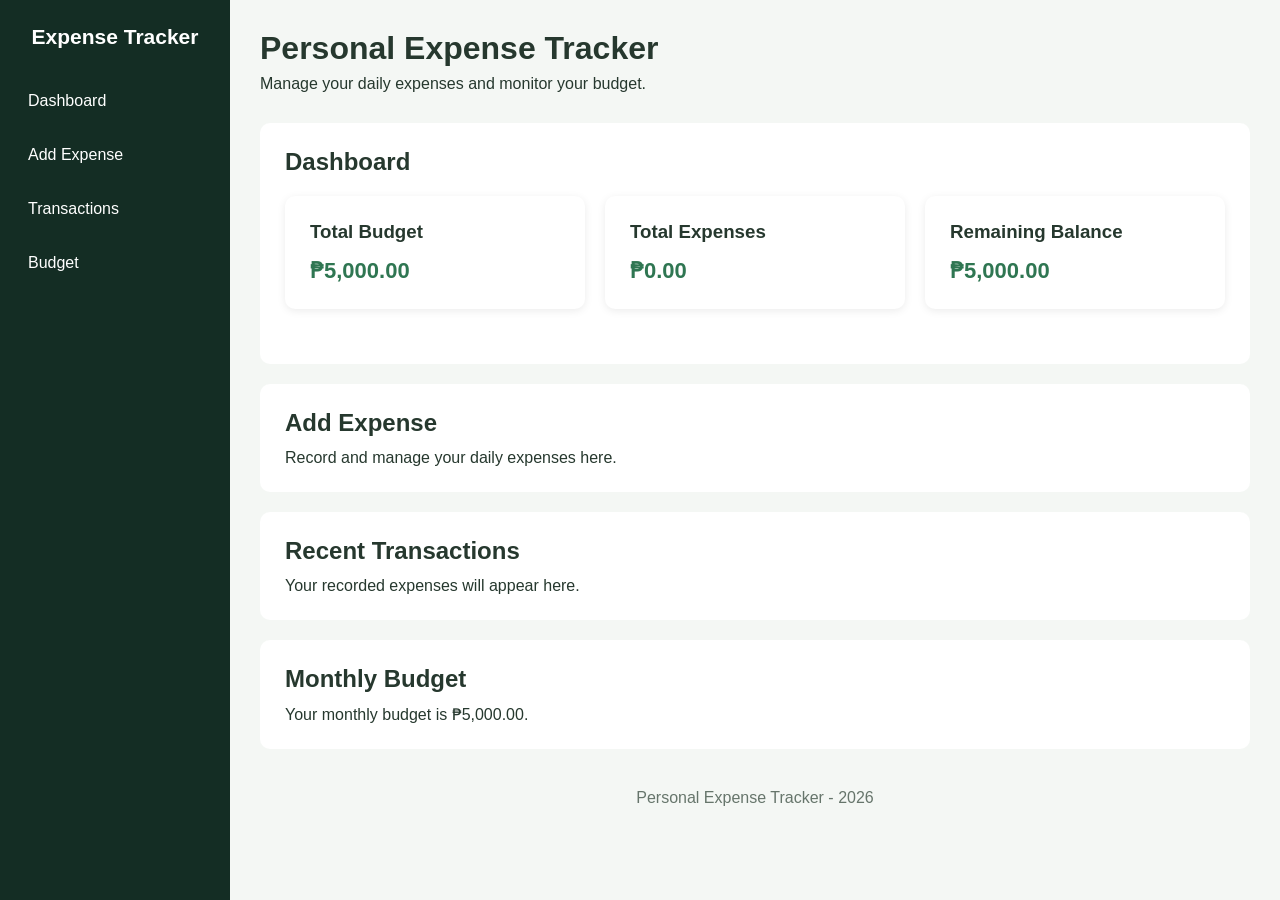
<file: Expensestracker.html>
<!DOCTYPE html>
<html xmlns="http://www.w3.org/1999/xhtml">
<head>
    <title>Personal Expense Tracker</title>
    <meta charset="UTF-8" />
    <meta name="viewport" content="width=device-width, initial-scale=1.0" />
    <meta name="description"
          content="A website for tracking and managing daily expenses." />
    <meta name="author" content="Your Name" />

    <link rel="icon" type="image/png" href="money-brain.png" />
    <link rel="stylesheet" type="text/css" href="style.css" />
    <link rel="icon" type="image/x-icon" href="logo.png">
</head>

<body>

    <div class="container">

        <!-- Sidebar Menu -->
        <nav class="sidebar">
            <h2>Expense Tracker</h2>

            <ul>
                <li><a href="#dashboard">Dashboard</a></li>
                <li><a href="#add-expense">Add Expense</a></li>
                <li><a href="#transactions">Transactions</a></li>
                <li><a href="#budget">Budget</a></li>
            </ul>
        </nav>

        <!-- Main Content -->
        <div class="main-content">

            <header>
                <h1>Personal Expense Tracker</h1>
                <p>Manage your daily expenses and monitor your budget.</p>
            </header>

            <section id="dashboard">
                <h2>Dashboard</h2>

                <div class="cards">
                    <div class="card">
                        <h3>Total Budget</h3>
                        <p>₱5,000.00</p>
                    </div>

                    <div class="card">
                        <h3>Total Expenses</h3>
                        <p>₱0.00</p>
                    </div>

                    <div class="card">
                        <h3>Remaining Balance</h3>
                        <p>₱5,000.00</p>
                    </div>
                </div>
            </section>

            <section id="add-expense">
                <h2>Add Expense</h2>
                <p>Record and manage your daily expenses here.</p>
            </section>

            <section id="transactions">
                <h2>Recent Transactions</h2>
                <p>Your recorded expenses will appear here.</p>
            </section>

            <section id="budget">
                <h2>Monthly Budget</h2>
                <p>Your monthly budget is ₱5,000.00.</p>
            </section>

            <footer>
                <p>Personal Expense Tracker - 2026</p>
            </footer>

        </div>
    </div>

</body>
</html>
</file>
<file: style.css>
* {
    box-sizing: border-box;
    margin: 0;
    padding: 0;
}

body {
    font-family: Arial, sans-serif;
    background-color: #f4f7f4;
    color: #26382e;
}

.container {
    display: flex;
    min-height: 100vh;
}


.sidebar {
    width: 230px;
    background-color: #142d24;
    color: white;
    padding: 25px 15px;
}

.sidebar h2 {
    text-align: center;
    margin-bottom: 30px;
    font-size: 21px;
}

.sidebar ul {
    list-style: none;
}

.sidebar li {
    margin-bottom: 10px;
}

.sidebar a {
    display: block;
    color: white;
    text-decoration: none;
    padding: 13px;
    border-radius: 6px;
    transition: 0.3s;
}

.sidebar a:hover {
    background-color: #2f7652;
}


.main-content {
    flex: 1;
    padding: 30px;
}

header {
    margin-bottom: 30px;
}

header h1 {
    margin-bottom: 8px;
}


.cards {
    display: grid;
    grid-template-columns: repeat(3, 1fr);
    gap: 20px;
    margin-top: 20px;
    margin-bottom: 30px;
}

.card {
    background-color: white;
    padding: 25px;
    border-radius: 10px;
    box-shadow: 0 2px 8px rgba(0, 0, 0, 0.08);
}

.card h3 {
    margin-bottom: 15px;
}

.card p {
    font-size: 22px;
    font-weight: bold;
    color: #2f7652;
}


section {
    background-color: white;
    padding: 25px;
    margin-bottom: 20px;
    border-radius: 10px;
}

section h2 {
    margin-bottom: 12px;
}


footer {
    text-align: center;
    padding: 20px;
    margin-top: 20px;
    color: #66756b;
}
</file>
